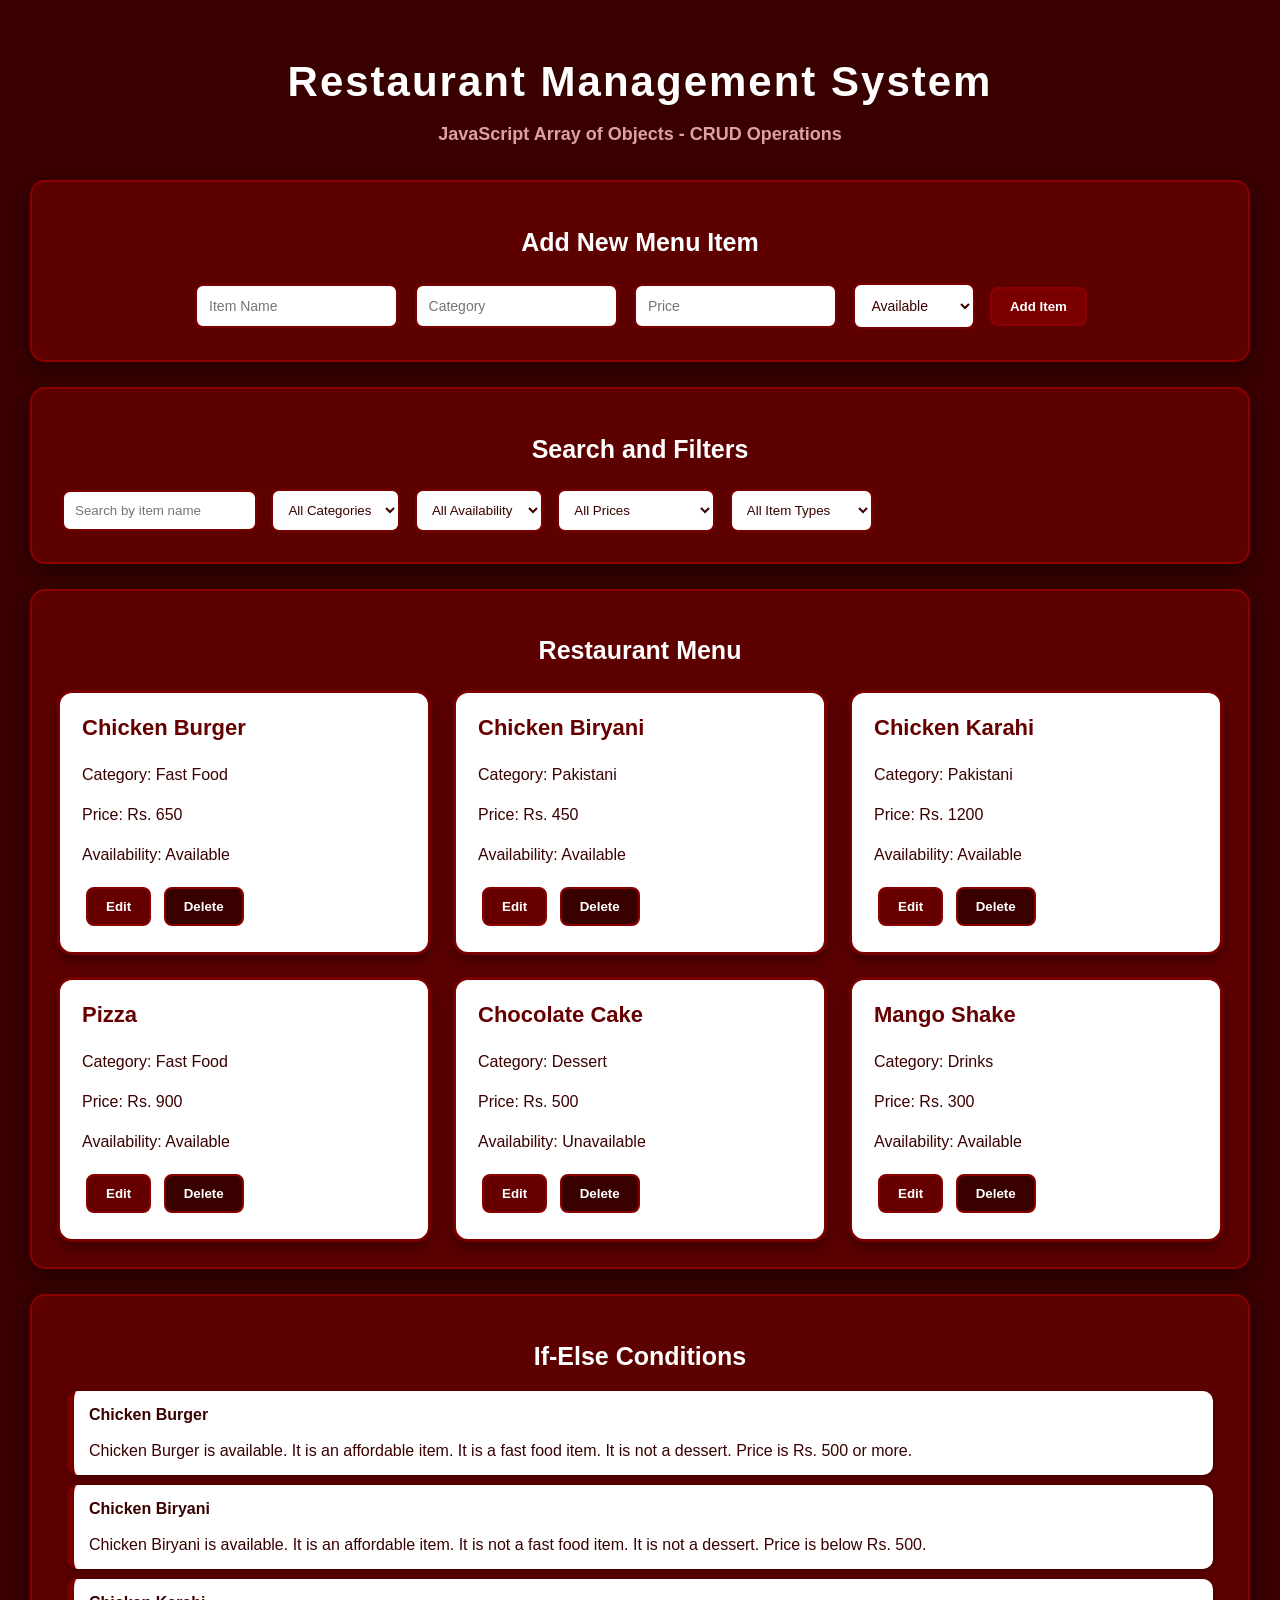
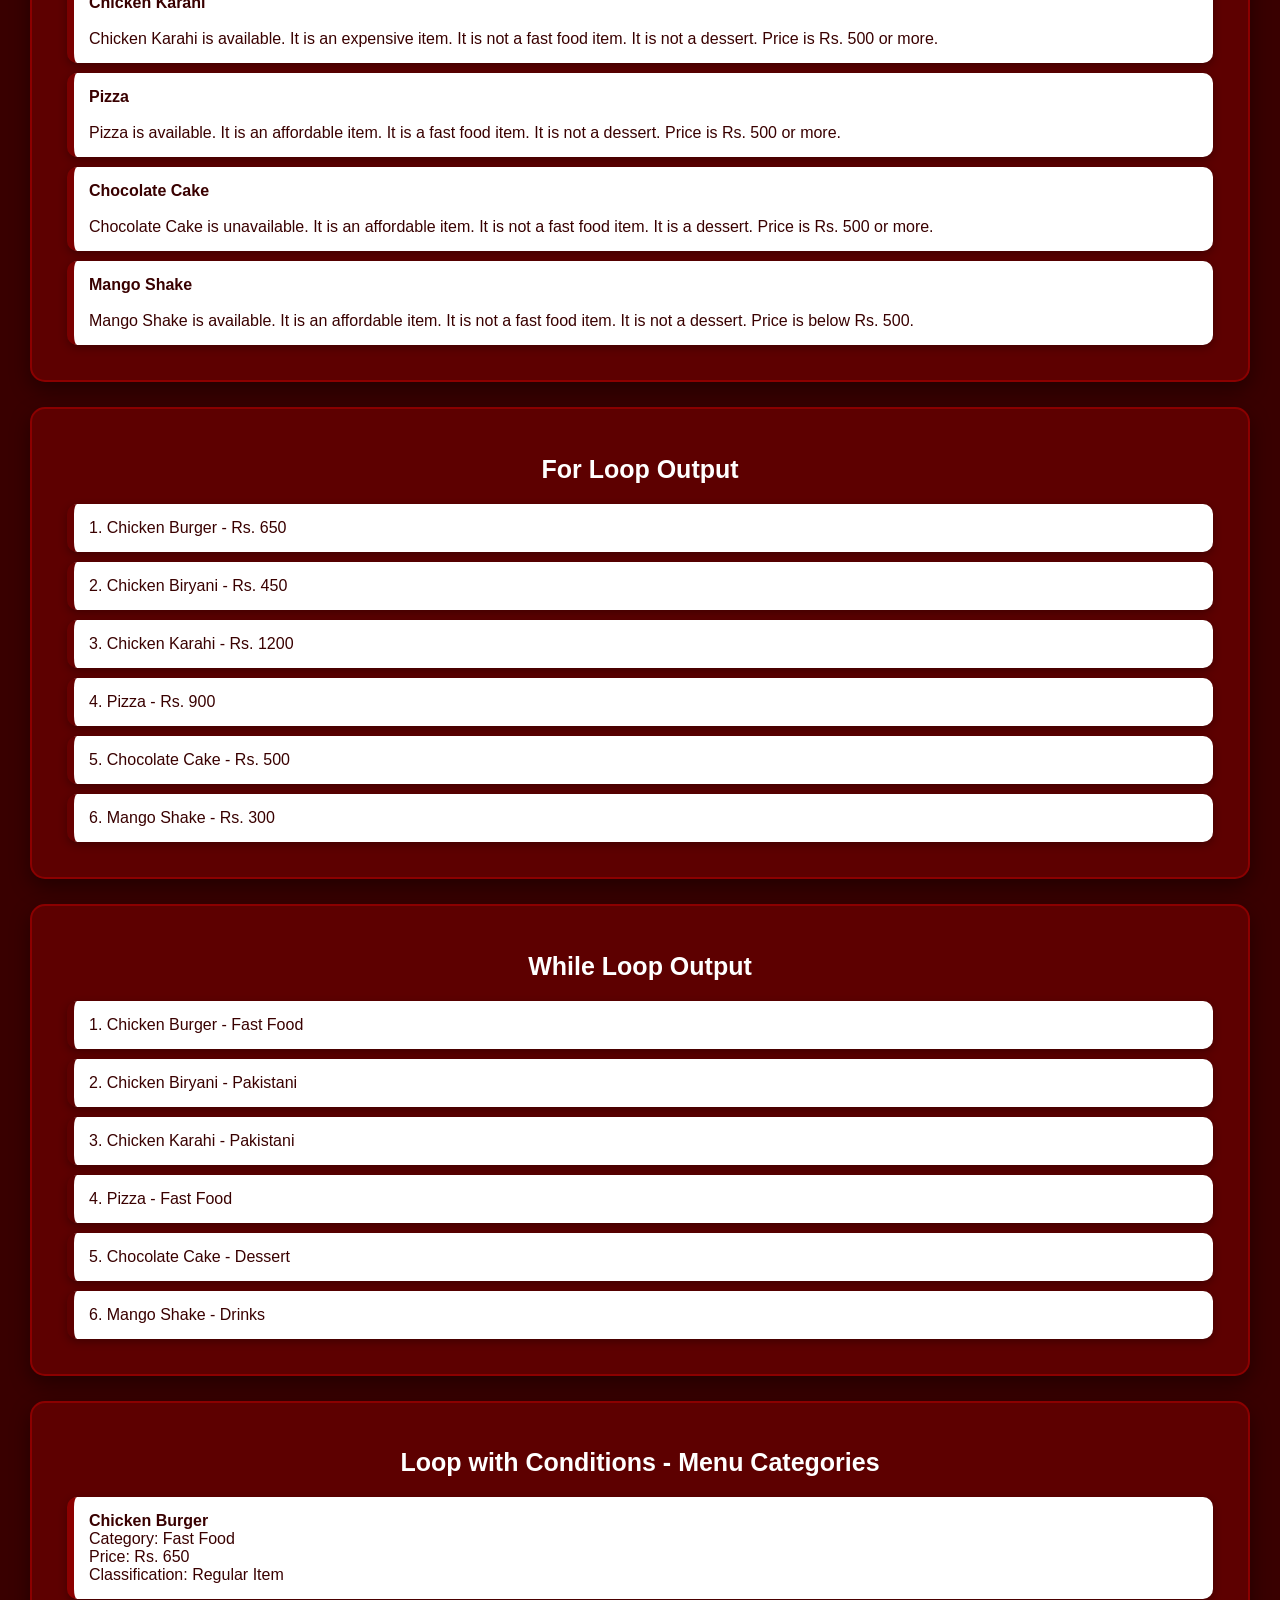
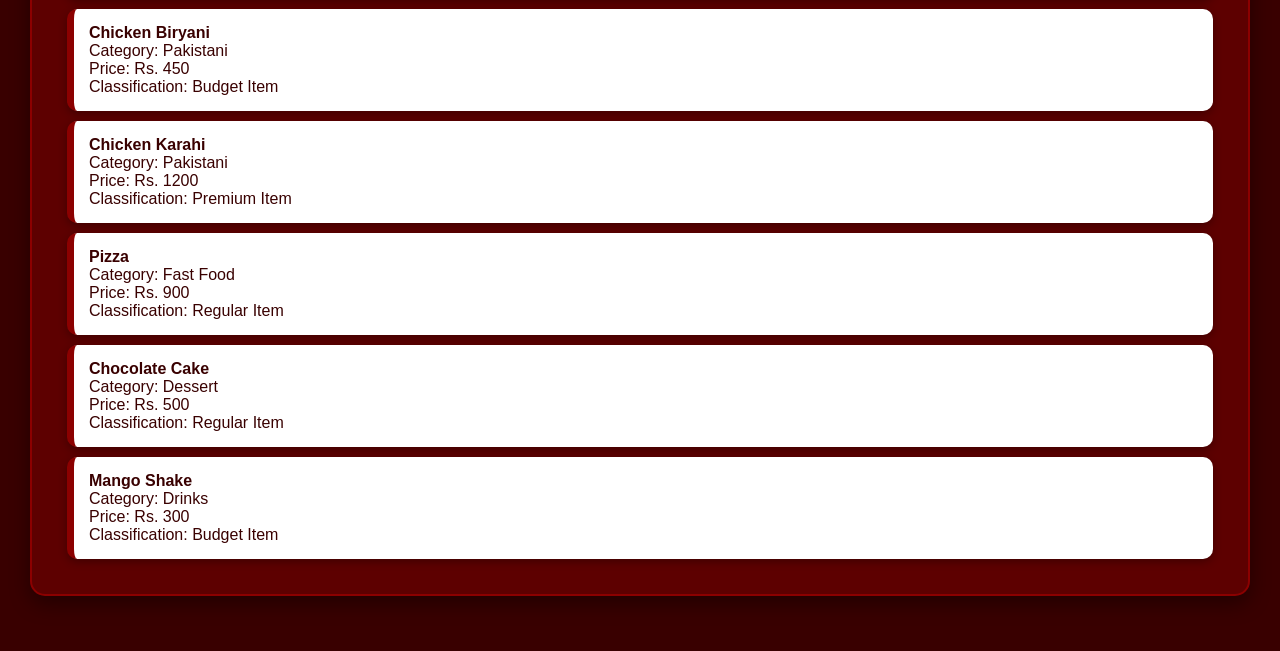
<file: index.html>
<!DOCTYPE html>
<html>

<head>

    <title>Restaurant Management System - Lab 04</title>
    <link rel="icon" href="https://cdn-icons-png.flaticon.com/512/590/590685.png">
    <link rel="stylesheet" href="style.css">

</head>

<body>

    <h1>Restaurant Management System</h1>

    <p class="subtitle">JavaScript Array of Objects - CRUD Operations</p>


    <!-- ================= ADD NEW ITEM ================= -->

    <section>

        <h2>Add New Menu Item</h2>

        <form id="menuForm">

            <input
                type="text"
                id="itemName"
                placeholder="Item Name"
                required
            >

            <input
                type="text"
                id="itemCategory"
                placeholder="Category"
                required
            >

            <input
                type="number"
                id="itemPrice"
                placeholder="Price"
                required
            >

            <select id="itemAvailability">

                <option value="Available">Available</option>

                <option value="Unavailable">Unavailable</option>

            </select>

            <button type="submit">Add Item</button>

        </form>

    </section>


    <!-- ================= SEARCH AND FILTERS ================= -->

    <section>

        <h2>Search and Filters</h2>

        <!-- Filter 1: Search by name -->

        <input
            type="text"
            id="searchName"
            placeholder="Search by item name"
            oninput="applyFilters()"
        >


        <!-- Filter 2: Category -->

        <select id="categoryFilter" onchange="applyFilters()">

            <option value="All">All Categories</option>

            <option value="Fast Food">Fast Food</option>

            <option value="Pakistani">Pakistani</option>

            <option value="Dessert">Dessert</option>

            <option value="Drinks">Drinks</option>

        </select>


        <!-- Filter 3: Availability -->

        <select id="availabilityFilter" onchange="applyFilters()">

            <option value="All">All Availability</option>

            <option value="Available">Available</option>

            <option value="Unavailable">Unavailable</option>

        </select>


        <!-- Filter 4: Price -->

        <select id="priceFilter" onchange="applyFilters()">

            <option value="All">All Prices</option>

            <option value="Low">Below Rs. 500</option>

            <option value="Medium">Rs. 500 - Rs. 1000</option>

            <option value="High">Above Rs. 1000</option>

        </select>


        <!-- Filter 5: Item Type -->

        <select id="typeFilter" onchange="applyFilters()">

            <option value="All">All Item Types</option>

            <option value="Fast Food">Fast Food Items</option>

            <option value="Pakistani">Pakistani Items</option>

            <option value="Dessert">Desserts</option>

            <option value="Drinks">Drinks</option>

        </select>

    </section>


    <!-- ================= MENU CARDS ================= -->

    <section>

        <h2>Restaurant Menu</h2>

        <div id="menuCards"></div>

    </section>


    <!-- ================= EDIT MODAL ================= -->

    <div id="editModal" class="modal">

        <div class="modal-content">

            <h2>Edit Menu Item</h2>

            <input
                type="text"
                id="editName"
                placeholder="Item Name"
            >

            <input
                type="text"
                id="editCategory"
                placeholder="Category"
            >

            <input
                type="number"
                id="editPrice"
                placeholder="Price"
            >

            <select id="editAvailability">

                <option value="Available">Available</option>

                <option value="Unavailable">Unavailable</option>

            </select>

            <br><br>

            <button onclick="updateItem()">Update</button>

            <button onclick="closeModal()">Cancel</button>

        </div>

    </div>


    <!-- ================= IF ELSE SECTION ================= -->

    <section>

        <h2>If-Else Conditions</h2>

        <div id="conditionResults"></div>

    </section>


    <!-- ================= FOR LOOP SECTION ================= -->

    <section>

        <h2>For Loop Output</h2>

        <div id="forLoopResults"></div>

    </section>


    <!-- ================= WHILE LOOP SECTION ================= -->

    <section>

        <h2>While Loop Output</h2>

        <div id="whileLoopResults"></div>

    </section>


    <!-- ================= LOOP + CONDITIONS ================= -->

    <section>

        <h2>Loop with Conditions - Menu Categories</h2>

        <div id="combinedResults"></div>

    </section>


    <script src="script.js"></script>

</body>

</html>
</file>
<file: style.css>
/* ================= GENERAL ================= */

body {
    font-family: Arial, sans-serif;

    margin: 0;

    padding: 30px;

    background-color: #390000;

    color: #ffffff;
}


/* ================= MAIN HEADING ================= */

h1 {
    text-align: center;

    font-size: 42px;

    color: #ffffff;

    margin-bottom: 5px;

    letter-spacing: 2px;
}


.subtitle {
    text-align: center;

    color: #d9a3a3;

    font-size: 18px;

    margin-bottom: 35px;

    font-weight: bold;
}


/* ================= SECTIONS ================= */

section {
    background-color: #5d0000;

    padding: 25px;

    margin-bottom: 25px;

    border-radius: 15px;

    border: 2px solid #8b0000;

    box-shadow: 0 8px 20px rgba(0, 0, 0, 0.4);
}


h2 {
    text-align: center;

    color: #ffffff;

    margin-bottom: 20px;

    font-size: 25px;
}


/* ================= FORM ================= */

#menuForm {
    text-align: center;
}


#menuForm input,
#menuForm select {

    padding: 12px;

    margin: 6px;

    border: 2px solid #7a0000;

    border-radius: 8px;

    background-color: #ffffff;

    color: #390000;

    outline: none;

    font-size: 14px;
}


#menuForm input:focus,
#menuForm select:focus {

    border-color: #8b0000;

    box-shadow: 0 0 8px #8b0000;
}


/* ================= BUTTONS ================= */

button {

    padding: 10px 18px;

    border: 2px solid #8b0000;

    border-radius: 8px;

    cursor: pointer;

    font-weight: bold;

    color: #ffffff;

    background-color: #7a0000;

    margin: 4px;

    transition: 0.3s;
}


button:hover {

    background-color: #8b0000;

    transform: scale(1.05);

    box-shadow: 0 5px 12px rgba(0, 0, 0, 0.4);
}


/* ================= SEARCH ================= */

#searchName,
section select {

    padding: 11px;

    margin: 5px;

    border: 2px solid #7a0000;

    border-radius: 8px;

    background-color: #ffffff;

    color: #390000;

    outline: none;
}


#searchName:focus,
section select:focus {

    border-color: #8b0000;

    box-shadow: 0 0 8px #8b0000;
}


/* ================= MENU CARDS ================= */

#menuCards {

    display: grid;

    grid-template-columns: repeat(3, 1fr);

    gap: 22px;

    margin-top: 25px;
}


.card {

    background-color: #ffffff;

    border: 3px solid #7a0000;

    padding: 22px;

    border-radius: 15px;

    box-shadow: 0 7px 15px rgba(0, 0, 0, 0.35);

    transition: 0.3s;

    color: #390000;
}


.card:hover {

    transform: translateY(-7px);

    border-color: #8b0000;

    box-shadow: 0 12px 25px rgba(0, 0, 0, 0.5);
}


.card h3 {

    margin-top: 0;

    color: #660000;

    font-size: 22px;
}


.card p {

    font-size: 16px;

    color: #390000;

    line-height: 1.5;
}


/* ================= CARD BUTTONS ================= */

.card button:first-of-type {

    background-color: #660000;
}


.card button:first-of-type:hover {

    background-color: #7a0000;
}


.card button:last-of-type {

    background-color: #390000;
}


.card button:last-of-type:hover {

    background-color: #5d0000;
}


/* ================= MODAL ================= */

.modal {

    display: none;

    position: fixed;

    top: 0;

    left: 0;

    width: 100%;

    height: 100%;

    background-color: rgba(57, 0, 0, 0.85);
}


.modal-content {

    background-color: #ffffff;

    color: #390000;

    width: 350px;

    margin: 100px auto;

    padding: 30px;

    border-radius: 15px;

    box-shadow: 0 10px 30px rgba(0, 0, 0, 0.6);

    border: 4px solid #7a0000;
}


.modal-content h2 {

    color: #660000;
}


.modal-content input,
.modal-content select {

    width: 90%;

    padding: 11px;

    margin: 8px;

    border: 2px solid #7a0000;

    border-radius: 8px;

    color: #390000;
}


/* ================= RESULT BOXES ================= */

.result {

    background-color: #ffffff;

    color: #390000;

    padding: 15px;

    margin: 10px;

    border-radius: 10px;

    border-left: 7px solid #8b0000;

    box-shadow: 0 3px 8px rgba(0, 0, 0, 0.3);
}


/* ================= DIFFERENT RESULT SECTIONS ================= */

#conditionResults .result {

    border-left-color: #7a0000;
}


#forLoopResults .result {

    border-left-color: #660000;
}


#whileLoopResults .result {

    border-left-color: #5d0000;
}


#combinedResults .result {

    border-left-color: #8b0000;
}


/* ================= NO RESULTS ================= */

#menuCards > p {

    text-align: center;

    font-size: 18px;

    color: #ffffff;

    font-weight: bold;
}


/* ================= RESPONSIVE ================= */

@media (max-width: 900px) {

    #menuCards {

        grid-template-columns: repeat(2, 1fr);

    }
}


@media (max-width: 600px) {

    body {

        padding: 15px;

    }


    h1 {

        font-size: 30px;

    }


    #menuCards {

        grid-template-columns: 1fr;

    }


    #menuForm input,
    #menuForm select,
    #menuForm button {

        width: 90%;

        margin: 6px auto;

    }
}
</file>
